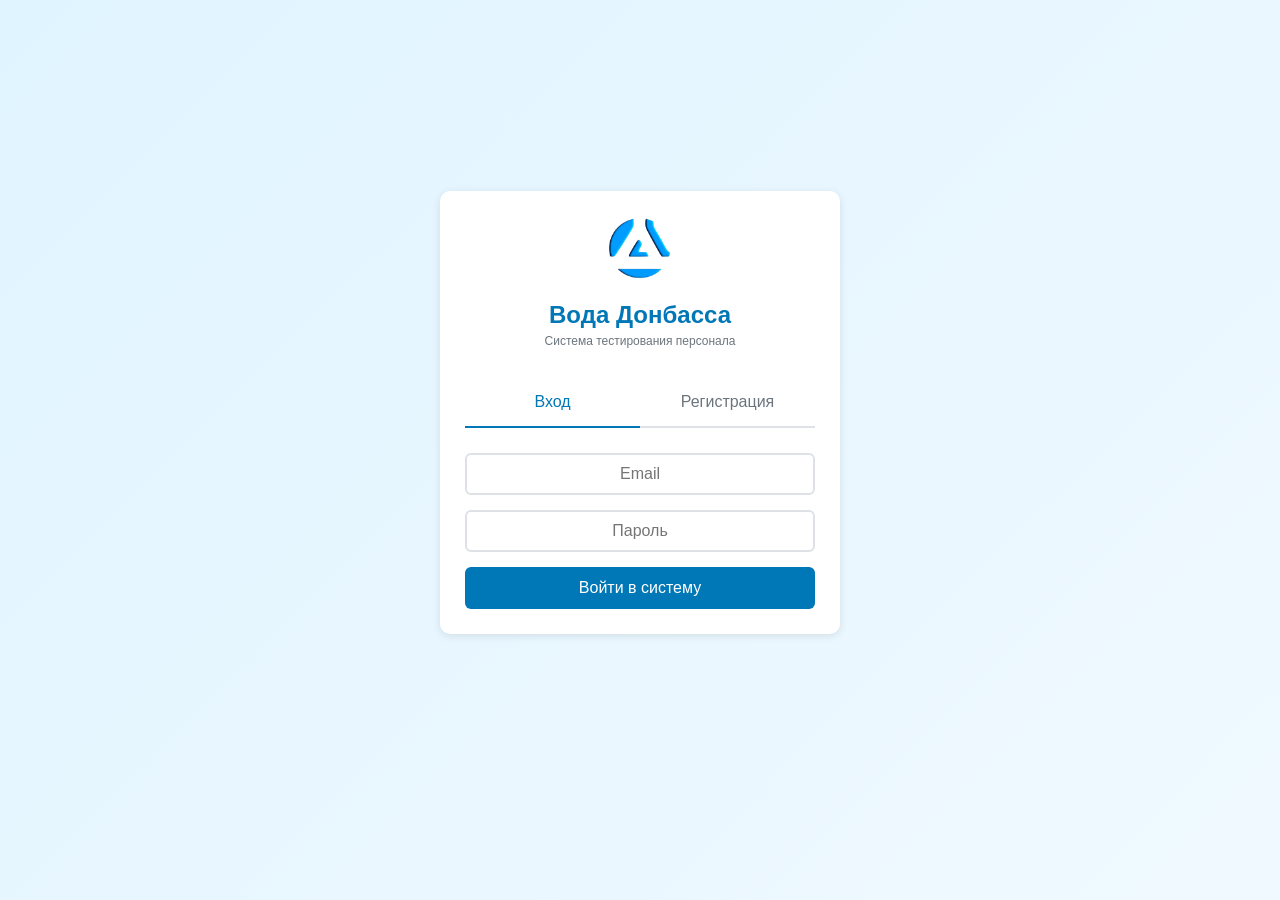
<file: index.html>
<!DOCTYPE html>
<html lang="en">
<head>
    <meta charset="UTF-8">
    <meta name="viewport" content="width=device-width, initial-scale=1.0">
    <title>WaterTest</title>
    <script>
        window.location.href = 'login.html';
    </script>
</head>
<body>
    <p>Redirecting to <a href="login.html">login</a>...</p>
</body>
</html>
</file>
<file: styles.css>
:root {
    --primary: #0077b6;
    --primary-dark: #005f91;
    --secondary: #00b4d8;
    --accent: #90e0ef;
    --danger: #e63946;
    --success: #2d6a4f;
    --warning: #f4a261;
    --dark: #1a1a2e;
    --light: #f8f9fa;
    --gray: #6c757d;
    --border: #dee2e6;
    --shadow: 0 2px 8px rgba(0,0,0,0.1);
}

* {
    box-sizing: border-box;
    margin: 0;
    padding: 0;
}

body {
    font-family: -apple-system, BlinkMacSystemFont, 'Segoe UI', Roboto, sans-serif;
    background: linear-gradient(135deg, #e0f4ff 0%, #f0f9ff 100%);
    min-height: 100vh;
    color: var(--dark);
}

.container {
    max-width: 1400px;
    margin: 0 auto;
    padding: 20px;
}

/* Header */
.header {
    background: var(--dark);
    color: white;
    padding: 15px 30px;
    display: flex;
    justify-content: space-between;
    align-items: center;
    box-shadow: var(--shadow);
    position: sticky;
    top: 0;
    z-index: 1000;
}

.header-logo {
    display: flex;
    align-items: center;
    gap: 10px;
    font-size: 1.3rem;
    font-weight: bold;
}

.header-logo svg {
    width: 40px;
    height: 40px;
}

.header-nav {
    display: flex;
    gap: 20px;
    align-items: center;
}

.header-user {
    display: flex;
    align-items: center;
    gap: 15px;
}

.btn {
    padding: 10px 20px;
    border: none;
    border-radius: 6px;
    cursor: pointer;
    font-size: 0.95rem;
    transition: all 0.2s;
    display: inline-flex;
    align-items: center;
    gap: 8px;
}

.btn-primary {
    background: var(--primary);
    color: white;
}

.btn-primary:hover {
    background: var(--primary-dark);
}

.btn-success {
    background: var(--success);
    color: white;
}

.btn-danger {
    background: var(--danger);
    color: white;
}

.btn-warning {
    background: var(--warning);
    color: white;
}

.btn-outline {
    background: transparent;
    border: 1px solid white;
    color: white;
}

.btn-outline:hover {
    background: rgba(255,255,255,0.1);
}

.btn-sm {
    padding: 6px 12px;
    font-size: 0.85rem;
}

.btn:disabled {
    opacity: 0.5;
    cursor: not-allowed;
}

/* Forms */
.form-group {
    margin-bottom: 15px;
}

.form-label {
    display: block;
    margin-bottom: 5px;
    font-weight: 500;
    color: var(--dark);
}

.form-input, .form-select, .form-textarea {
    width: 100%;
    padding: 10px 15px;
    border: 2px solid var(--border);
    border-radius: 6px;
    font-size: 1rem;
    transition: border-color 0.2s;
}

.form-input:focus, .form-select:focus, .form-textarea:focus {
    outline: none;
    border-color: var(--primary);
}

.form-textarea {
    min-height: 100px;
    resize: vertical;
}

/* Cards */
.card {
    background: white;
    border-radius: 10px;
    padding: 25px;
    box-shadow: var(--shadow);
    margin-bottom: 20px;
}

.card-header {
    display: flex;
    justify-content: space-between;
    align-items: center;
    margin-bottom: 20px;
    padding-bottom: 15px;
    border-bottom: 1px solid var(--border);
}

.card-title {
    font-size: 1.3rem;
    font-weight: 600;
}

/* Tables */
.table-wrapper {
    overflow-x: auto;
}

.table {
    width: 100%;
    border-collapse: collapse;
}

.table th, .table td {
    padding: 12px 15px;
    text-align: left;
    border-bottom: 1px solid var(--border);
}

.table th {
    background: #f8f9fa;
    font-weight: 600;
    color: var(--gray);
}

.table tr:hover {
    background: #f8f9fa;
}

/* Auth Pages */
.auth-page {
    min-height: calc(100vh - 76px);
    display: flex;
    align-items: center;
    justify-content: center;
    padding: 40px 20px;
}

.auth-card {
    width: 100%;
    max-width: 450px;
}

.auth-tabs {
    display: flex;
    margin-bottom: 25px;
    border-bottom: 2px solid var(--border);
}

.auth-tab {
    flex: 1;
    padding: 15px;
    text-align: center;
    cursor: pointer;
    font-weight: 500;
    color: var(--gray);
    border-bottom: 2px solid transparent;
    margin-bottom: -2px;
}

.auth-tab.active {
    color: var(--primary);
    border-bottom-color: var(--primary);
}

/* Dashboard Grid */
.dashboard-grid {
    display: grid;
    grid-template-columns: repeat(auto-fit, minmax(280px, 1fr));
    gap: 20px;
    margin-bottom: 30px;
}

.stat-card {
    background: white;
    border-radius: 10px;
    padding: 25px;
    box-shadow: var(--shadow);
    display: flex;
    align-items: center;
    gap: 20px;
}

.stat-icon {
    width: 60px;
    height: 60px;
    border-radius: 12px;
    display: flex;
    align-items: center;
    justify-content: center;
}

.stat-icon svg {
    width: 30px;
    height: 30px;
}

.stat-icon.blue { background: #e0f4ff; color: var(--primary); }
.stat-icon.green { background: #d4edda; color: var(--success); }
.stat-icon.red { background: #f8d7da; color: var(--danger); }
.stat-icon.orange { background: #fff3cd; color: var(--warning); }

.stat-value {
    font-size: 2rem;
    font-weight: bold;
}

.stat-label {
    color: var(--gray);
    font-size: 0.9rem;
}

/* Tabs */
.tabs {
    display: flex;
    gap: 5px;
    margin-bottom: 20px;
    border-bottom: 2px solid var(--border);
}

.tab {
    padding: 12px 24px;
    cursor: pointer;
    font-weight: 500;
    color: var(--gray);
    border-radius: 6px 6px 0 0;
    transition: all 0.2s;
}

.tab:hover {
    background: #f8f9fa;
}

.tab.active {
    background: var(--primary);
    color: white;
}

/* Modal */
.modal-overlay {
    position: fixed;
    top: 0;
    left: 0;
    right: 0;
    bottom: 0;
    background: rgba(0,0,0,0.5);
    display: flex;
    align-items: center;
    justify-content: center;
    z-index: 2000;
    padding: 20px;
}

.modal {
    background: white;
    border-radius: 12px;
    width: 100%;
    max-width: 600px;
    max-height: 90vh;
    overflow-y: auto;
}

.modal-header {
    padding: 20px 25px;
    border-bottom: 1px solid var(--border);
    display: flex;
    justify-content: space-between;
    align-items: center;
}

.modal-title {
    font-size: 1.3rem;
    font-weight: 600;
}

.modal-close {
    background: none;
    border: none;
    font-size: 1.5rem;
    cursor: pointer;
    color: var(--gray);
}

.modal-body {
    padding: 25px;
}

.modal-footer {
    padding: 15px 25px;
    border-top: 1px solid var(--border);
    display: flex;
    justify-content: flex-end;
    gap: 10px;
}

/* Test Taking */
.test-container {
    max-width: 800px;
    margin: 0 auto;
}

.test-header {
    background: white;
    border-radius: 10px;
    padding: 20px;
    box-shadow: var(--shadow);
    margin-bottom: 20px;
    display: flex;
    justify-content: space-between;
    align-items: center;
}

.test-timer {
    font-size: 1.5rem;
    font-weight: bold;
    padding: 10px 20px;
    border-radius: 6px;
}

.test-timer.warning {
    background: #fff3cd;
    color: #856404;
}

.test-timer.danger {
    background: #f8d7da;
    color: var(--danger);
}

.question-card {
    background: white;
    border-radius: 10px;
    padding: 25px;
    box-shadow: var(--shadow);
    margin-bottom: 20px;
}

.question-number {
    color: var(--primary);
    font-weight: bold;
    margin-bottom: 10px;
}

.question-text {
    font-size: 1.1rem;
    margin-bottom: 20px;
}

.answer-option {
    display: flex;
    align-items: center;
    gap: 12px;
    padding: 12px 15px;
    border: 2px solid var(--border);
    border-radius: 8px;
    margin-bottom: 10px;
    cursor: pointer;
    transition: all 0.2s;
}

.answer-option:hover {
    border-color: var(--primary);
    background: #f0f9ff;
}

.answer-option.selected {
    border-color: var(--primary);
    background: #e0f4ff;
}

.answer-option input[type="checkbox"],
.answer-option input[type="radio"] {
    width: 20px;
    height: 20px;
}

.answer-text {
    width: 100%;
    padding: 12px;
    border: 2px solid var(--border);
    border-radius: 6px;
    font-size: 1rem;
}

.question-nav {
    display: flex;
    flex-wrap: wrap;
    gap: 8px;
    margin-top: 20px;
}

.question-nav-btn {
    width: 40px;
    height: 40px;
    border: 2px solid var(--border);
    border-radius: 6px;
    display: flex;
    align-items: center;
    justify-content: center;
    cursor: pointer;
    font-weight: 500;
    transition: all 0.2s;
}

.question-nav-btn.current {
    border-color: var(--primary);
    background: var(--primary);
    color: white;
}

.question-nav-btn.answered {
    background: var(--success);
    border-color: var(--success);
    color: white;
}

.question-nav-btn.flagged {
    border-color: var(--warning);
}

/* Test Results */
.result-badge {
    display: inline-block;
    padding: 5px 12px;
    border-radius: 20px;
    font-size: 0.85rem;
    font-weight: 500;
}

.result-badge.excellent {
    background: #d4edda;
    color: var(--success);
}

.result-badge.good {
    background: #d1ecf1;
    color: #0c5460;
}

.result-badge.satisfactory {
    background: #fff3cd;
    color: #856404;
}

.result-badge.failed {
    background: #f8d7da;
    color: var(--danger);
}

.result-badge.pending {
    background: #e2e3e5;
    color: var(--dark);
}

/* Progress Bar */
.progress-bar {
    width: 100%;
    height: 8px;
    background: var(--border);
    border-radius: 4px;
    overflow: hidden;
}

.progress-fill {
    height: 100%;
    background: var(--primary);
    transition: width 0.3s;
}

/* Search */
.search-box {
    position: relative;
    margin-bottom: 20px;
}

.search-box input {
    width: 100%;
    padding: 12px 15px 12px 45px;
    border: 2px solid var(--border);
    border-radius: 8px;
    font-size: 1rem;
}

.search-box svg {
    position: absolute;
    left: 15px;
    top: 50%;
    transform: translateY(-50%);
    color: var(--gray);
}

/* Empty State */
.empty-state {
    text-align: center;
    padding: 60px 20px;
    color: var(--gray);
}

.empty-state svg {
    width: 80px;
    height: 80px;
    margin-bottom: 20px;
    opacity: 0.5;
}

.empty-state h3 {
    margin-bottom: 10px;
    color: var(--dark);
}

/* Badges for roles */
.role-badge {
    display: inline-block;
    padding: 4px 10px;
    border-radius: 4px;
    font-size: 0.8rem;
    font-weight: 500;
}

.role-badge.admin {
    background: #e0e7ff;
    color: #3730a3;
}

.role-badge.hr {
    background: #fef3c7;
    color: #92400e;
}

.role-badge.employee {
    background: #d1fae5;
    color: #065f46;
}

/* Pagination */
.pagination {
    display: flex;
    gap: 5px;
    justify-content: center;
    margin-top: 20px;
}

.pagination-btn {
    padding: 8px 14px;
    border: 1px solid var(--border);
    background: white;
    cursor: pointer;
    border-radius: 4px;
}

.pagination-btn.active {
    background: var(--primary);
    color: white;
    border-color: var(--primary);
}

/* Responsive */
@media (max-width: 768px) {
    .header {
        padding: 10px 15px;
    }

    .header-nav {
        display: none;
    }

    .dashboard-grid {
        grid-template-columns: 1fr;
    }

    .tabs {
        overflow-x: auto;
    }

    .table {
        font-size: 0.9rem;
    }
}

/* Test Grid (Employee Dashboard) */
.test-grid {
    display: grid;
    grid-template-columns: repeat(3, 1fr);
    gap: 20px;
    margin-top: 20px;
}

.test-card {
    background: white;
    border-radius: 10px;
    padding: 20px;
    box-shadow: var(--shadow);
}

@media (max-width: 900px) {
    .test-grid {
        grid-template-columns: repeat(2, 1fr);
    }
}

@media (max-width: 600px) {
    .test-grid {
        grid-template-columns: 1fr;
    }
}

.test-card-overdue {
    border-left: 4px solid var(--danger);
}

.test-card-header {
    display: flex;
    justify-content: space-between;
    align-items: flex-start;
    margin-bottom: 15px;
}

.test-card-header h3 {
    font-size: 1.1rem;
    font-weight: 600;
}

.category-badge {
    background: #e0f4ff;
    color: var(--primary);
    padding: 4px 10px;
    border-radius: 4px;
    font-size: 0.8rem;
}

.test-card-body {
    margin-bottom: 15px;
}

.test-card-body p {
    color: var(--gray);
    font-size: 0.9rem;
    margin-bottom: 10px;
}

.test-meta {
    display: flex;
    gap: 15px;
    font-size: 0.85rem;
    color: var(--gray);
}

/* Test Taking Page */
.test-progress {
    margin-bottom: 25px;
}

.test-progress span {
    display: block;
    margin-bottom: 8px;
    color: var(--gray);
}

.answers-list {
    margin-bottom: 25px;
}

.test-nav {
    display: flex;
    justify-content: space-between;
    align-items: center;
    padding-top: 20px;
    border-top: 1px solid var(--border);
}

.question-dots {
    display: flex;
    gap: 8px;
    flex-wrap: wrap;
    justify-content: center;
}

.question-dots .dot {
    width: 32px;
    height: 32px;
    border: 2px solid var(--border);
    border-radius: 50%;
    display: flex;
    align-items: center;
    justify-content: center;
    font-size: 0.8rem;
    cursor: pointer;
    transition: all 0.2s;
}

.question-dots .dot:hover {
    border-color: var(--primary);
}

.question-dots .dot.active {
    border-color: var(--primary);
    background: var(--primary);
    color: white;
}

.question-dots .dot.answered {
    background: var(--success);
    border-color: var(--success);
    color: white;
}

/* Timer */
.timer {
    font-size: 1.3rem;
    font-weight: bold;
    padding: 8px 16px;
    background: rgba(255,255,255,0.1);
    border-radius: 6px;
}

.timer-danger {
    background: var(--danger) !important;
    animation: pulse 1s infinite;
}

@keyframes pulse {
    0%, 100% { opacity: 1; }
    50% { opacity: 0.7; }
}

/* Result Large */
.result-large {
    margin: 30px 0;
}

.result-score {
    font-size: 4rem;
    font-weight: bold;
    line-height: 1;
}

.result-score.excellent { color: var(--success); }
.result-score.good { color: #0c5460; }
.result-score.satisfactory { color: #856404; }
.result-score.failed { color: var(--danger); }

.result-grade {
    font-size: 1.5rem;
    font-weight: 600;
    margin: 10px 0;
}

.result-label {
    color: var(--gray);
    font-size: 1.1rem;
}

.text-danger { color: var(--danger); }

/* Utility */
.hidden { display: none !important; }
.text-center { text-align: center; }
.text-right { text-align: right; }
.mt-20 { margin-top: 20px; }
.mb-20 { margin-bottom: 20px; }
.flex { display: flex; }
.gap-10 { gap: 10px; }
.flex-between { justify-content: space-between; }
.flex-center { justify-content: center; }
</file>
